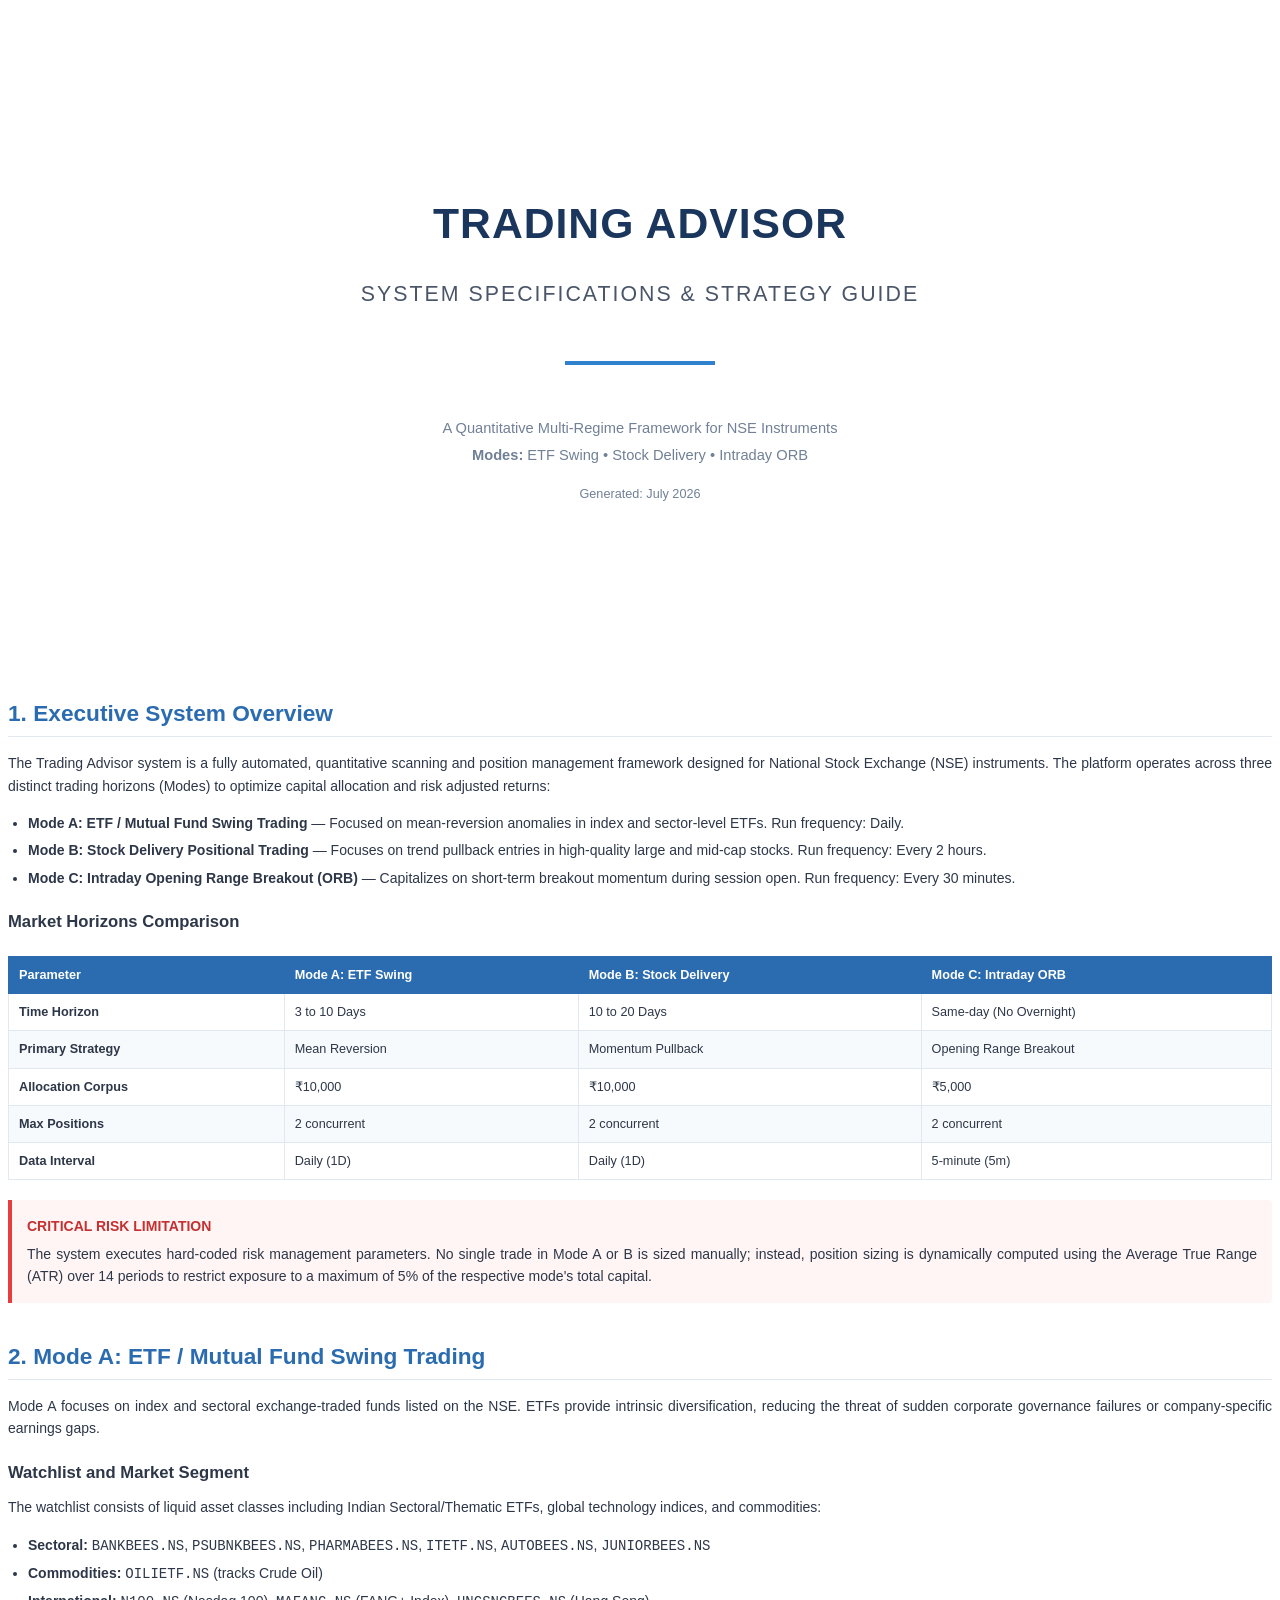
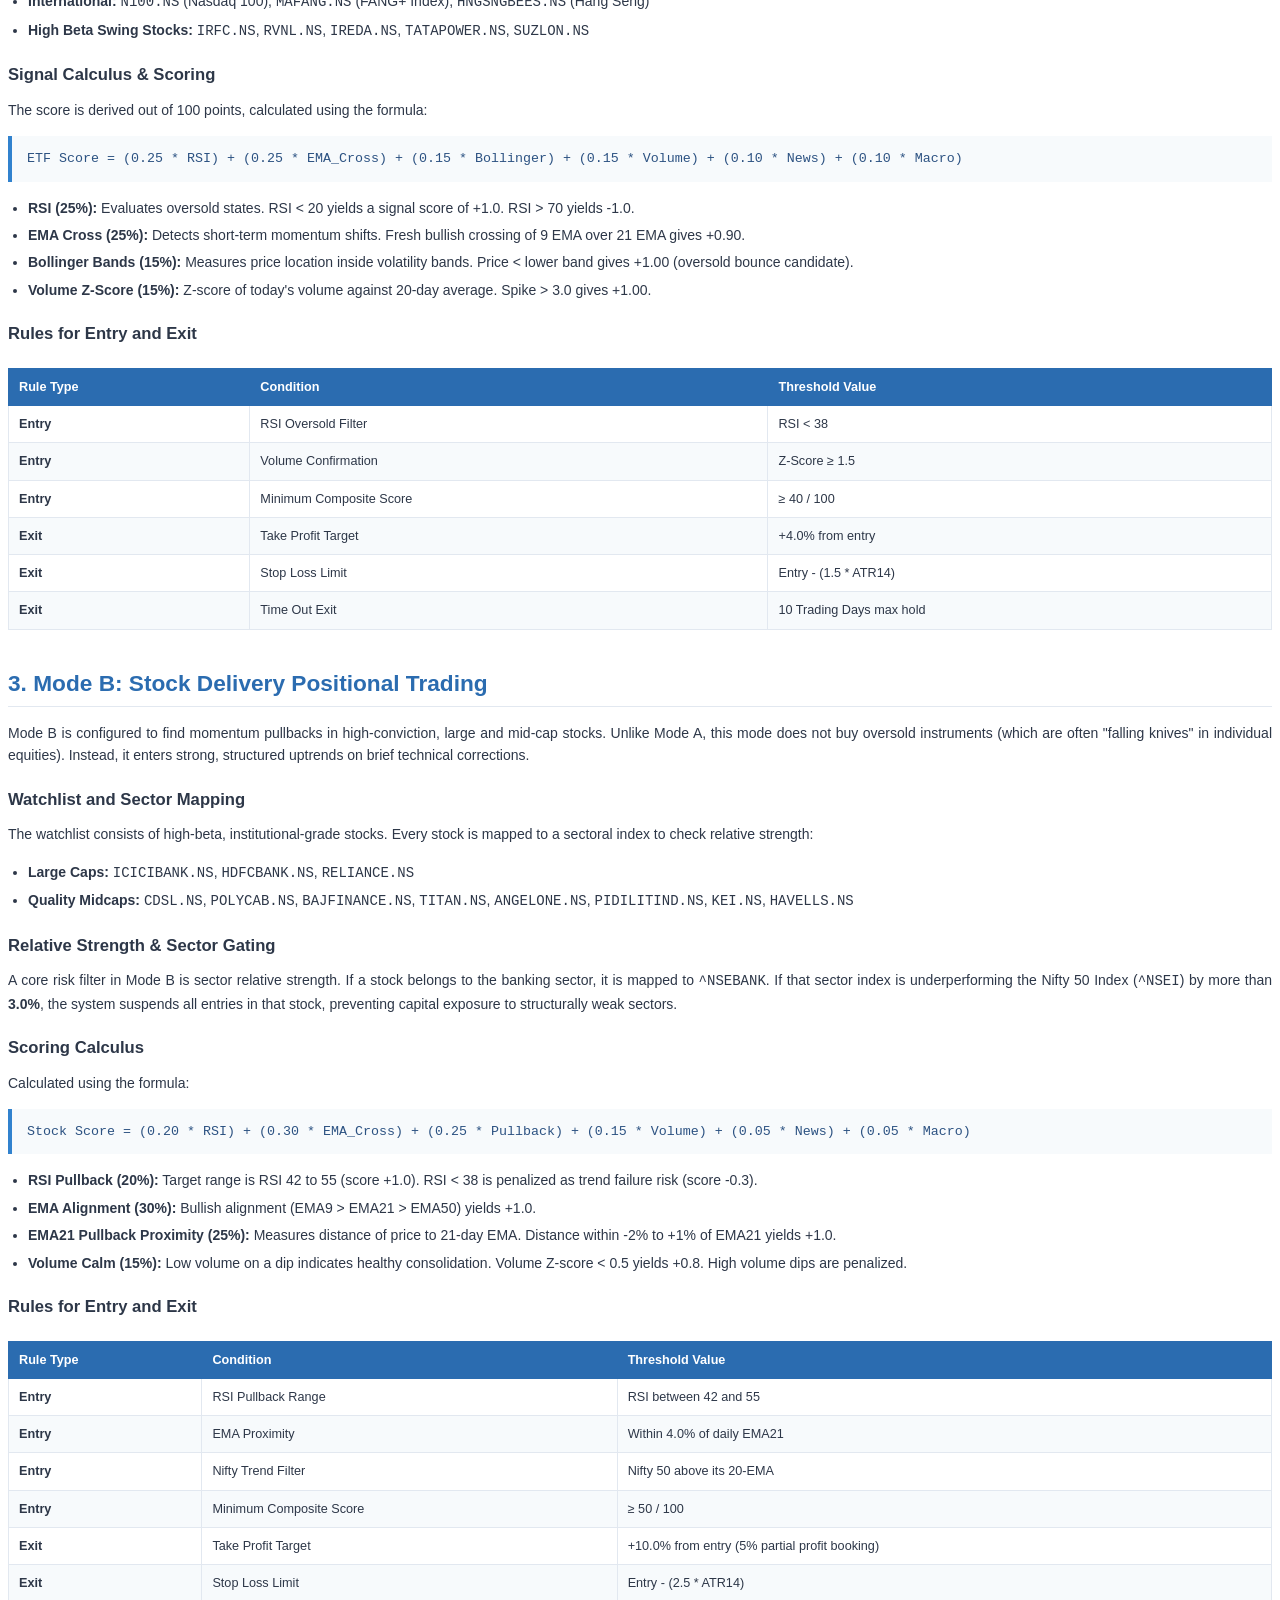
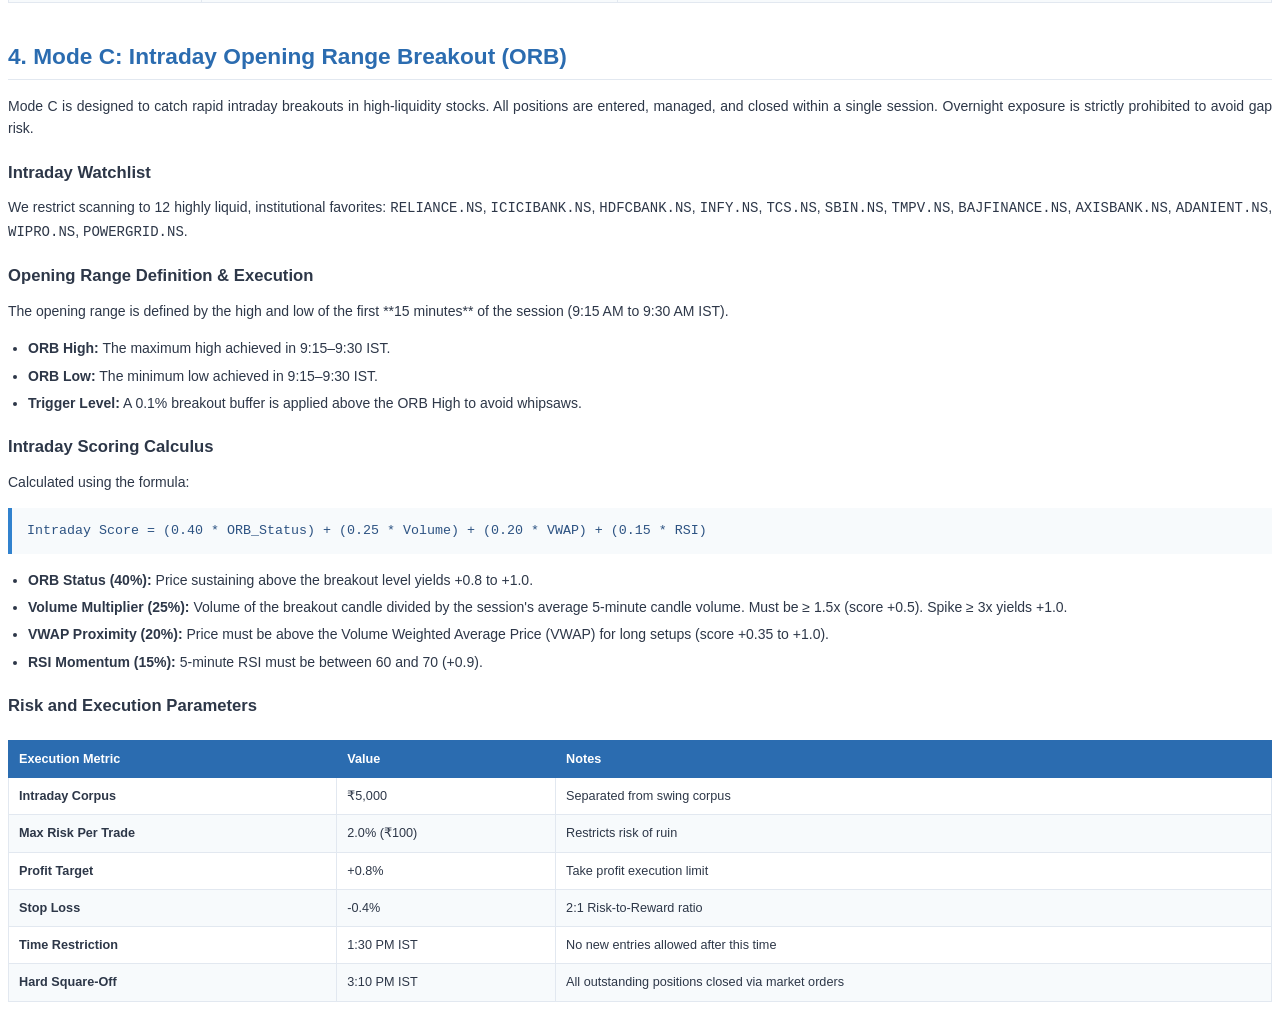
<file: docs/guide.html>
<!DOCTYPE html>
<html lang="en">
<head>
    <meta charset="UTF-8">
    <title>Trading Advisory System — Complete System Guide</title>
    <style>
        @page {
            size: A4;
            margin: 2cm;
        }
        body {
            font-family: 'Helvetica Neue', Helvetica, Arial, sans-serif;
            color: #2D3748;
            line-height: 1.6;
            font-size: 10.5pt;
        }
        h1 {
            font-size: 26pt;
            color: #1A365D;
            margin-top: 0;
            margin-bottom: 5px;
            text-transform: uppercase;
            letter-spacing: 1px;
            border-bottom: 3px solid #3182CE;
            padding-bottom: 10px;
        }
        .subtitle {
            font-size: 13pt;
            color: #4A5568;
            margin-bottom: 30px;
            font-style: italic;
        }
        h2 {
            font-size: 17pt;
            color: #2B6CB0;
            margin-top: 35px;
            margin-bottom: 15px;
            border-bottom: 1px solid #E2E8F0;
            padding-bottom: 5px;
            page-break-after: avoid;
        }
        h3 {
            font-size: 12.5pt;
            color: #2D3748;
            margin-top: 20px;
            margin-bottom: 10px;
            page-break-after: avoid;
        }
        p {
            margin-top: 0;
            margin-bottom: 15px;
            text-align: justify;
        }
        .formula {
            background-color: #F7FAFC;
            border-left: 4px solid #3182CE;
            padding: 12px 15px;
            margin: 15px 0;
            font-family: 'Courier New', Courier, monospace;
            font-size: 10pt;
            color: #2C5282;
            page-break-inside: avoid;
        }
        table {
            width: 100%;
            border-collapse: collapse;
            margin: 20px 0;
            font-size: 9.5pt;
            page-break-inside: avoid;
        }
        th {
            background-color: #2B6CB0;
            color: white;
            font-weight: bold;
            text-align: left;
            padding: 8px 10px;
            border: 1px solid #2B6CB0;
        }
        td {
            padding: 8px 10px;
            border: 1px solid #E2E8F0;
        }
        tr:nth-child(even) td {
            background-color: #F7FAFC;
        }
        .tag {
            display: inline-block;
            padding: 2px 6px;
            font-weight: bold;
            font-size: 8pt;
            border-radius: 3px;
            text-transform: uppercase;
        }
        .tag-etf { background-color: #EBF8FF; color: #2B6CB0; }
        .tag-stock { background-color: #E6FFFA; color: #319795; }
        .tag-intraday { background-color: #FAF5FF; color: #805AD5; }
        
        .highlight-box {
            background-color: #FFF5F5;
            border-left: 4px solid #E53E3E;
            padding: 15px;
            margin: 20px 0;
            border-radius: 0 4px 4px 0;
            page-break-inside: avoid;
        }
        .highlight-box-title {
            font-weight: bold;
            color: #C53030;
            margin-bottom: 5px;
        }
        ul, ol {
            margin-top: 0;
            margin-bottom: 15px;
            padding-left: 20px;
        }
        li {
            margin-bottom: 5px;
        }
        .page-break {
            page-break-before: always;
        }
    </style>
</head>
<body>

    <!-- COVER SECTION -->
    <div style="text-align: center; margin-top: 5cm; margin-bottom: 5cm;">
        <h1 style="border-bottom: none; font-size: 32pt; color: #1A365D; margin-bottom: 10px;">Trading Advisor</h1>
        <div style="font-size: 16pt; color: #4A5568; letter-spacing: 2px; text-transform: uppercase; margin-bottom: 50px;">System Specifications & Strategy Guide</div>
        <div style="width: 150px; height: 4px; background-color: #3182CE; margin: 0 auto 50px auto;"></div>
        <div style="font-size: 11pt; color: #718096; line-height: 1.8;">
            A Quantitative Multi-Regime Framework for NSE Instruments<br>
            <strong>Modes:</strong> ETF Swing • Stock Delivery • Intraday ORB<br>
            <span style="font-size: 9.5pt; margin-top: 15px; display: block;">Generated: July 2026</span>
        </div>
    </div>

    <div class="page-break"></div>

    <!-- INTRODUCTION -->
    <h2>1. Executive System Overview</h2>
    <p>
        The Trading Advisor system is a fully automated, quantitative scanning and position management framework designed for National Stock Exchange (NSE) instruments. The platform operates across three distinct trading horizons (Modes) to optimize capital allocation and risk adjusted returns:
    </p>
    <ul>
        <li><strong>Mode A: ETF / Mutual Fund Swing Trading</strong> — Focused on mean-reversion anomalies in index and sector-level ETFs. Run frequency: Daily.</li>
        <li><strong>Mode B: Stock Delivery Positional Trading</strong> — Focuses on trend pullback entries in high-quality large and mid-cap stocks. Run frequency: Every 2 hours.</li>
        <li><strong>Mode C: Intraday Opening Range Breakout (ORB)</strong> — Capitalizes on short-term breakout momentum during session open. Run frequency: Every 30 minutes.</li>
    </ul>
    
    <h3>Market Horizons Comparison</h3>
    <table>
        <thead>
            <tr>
                <th>Parameter</th>
                <th>Mode A: ETF Swing</th>
                <th>Mode B: Stock Delivery</th>
                <th>Mode C: Intraday ORB</th>
            </tr>
        </thead>
        <tbody>
            <tr>
                <td><strong>Time Horizon</strong></td>
                <td>3 to 10 Days</td>
                <td>10 to 20 Days</td>
                <td>Same-day (No Overnight)</td>
            </tr>
            <tr>
                <td><strong>Primary Strategy</strong></td>
                <td>Mean Reversion</td>
                <td>Momentum Pullback</td>
                <td>Opening Range Breakout</td>
            </tr>
            <tr>
                <td><strong>Allocation Corpus</strong></td>
                <td>₹10,000</td>
                <td>₹10,000</td>
                <td>₹5,000</td>
            </tr>
            <tr>
                <td><strong>Max Positions</strong></td>
                <td>2 concurrent</td>
                <td>2 concurrent</td>
                <td>2 concurrent</td>
            </tr>
            <tr>
                <td><strong>Data Interval</strong></td>
                <td>Daily (1D)</td>
                <td>Daily (1D)</td>
                <td>5-minute (5m)</td>
            </tr>
        </tbody>
    </table>

    <div class="highlight-box">
        <div class="highlight-box-title">CRITICAL RISK LIMITATION</div>
        <p style="margin-bottom: 0;">
            The system executes hard-coded risk management parameters. No single trade in Mode A or B is sized manually; instead, position sizing is dynamically computed using the Average True Range (ATR) over 14 periods to restrict exposure to a maximum of 5% of the respective mode's total capital.
        </p>
    </div>

    <div class="page-break"></div>

    <!-- MODE A SPECIFICATION -->
    <h2>2. Mode A: ETF / Mutual Fund Swing Trading</h2>
    <p>
        Mode A focuses on index and sectoral exchange-traded funds listed on the NSE. ETFs provide intrinsic diversification, reducing the threat of sudden corporate governance failures or company-specific earnings gaps.
    </p>
    
    <h3>Watchlist and Market Segment</h3>
    <p>
        The watchlist consists of liquid asset classes including Indian Sectoral/Thematic ETFs, global technology indices, and commodities:
    </p>
    <ul>
        <li><strong>Sectoral:</strong> <code>BANKBEES.NS</code>, <code>PSUBNKBEES.NS</code>, <code>PHARMABEES.NS</code>, <code>ITETF.NS</code>, <code>AUTOBEES.NS</code>, <code>JUNIORBEES.NS</code></li>
        <li><strong>Commodities:</strong> <code>OILIETF.NS</code> (tracks Crude Oil)</li>
        <li><strong>International:</strong> <code>N100.NS</code> (Nasdaq 100), <code>MAFANG.NS</code> (FANG+ Index), <code>HNGSNGBEES.NS</code> (Hang Seng)</li>
        <li><strong>High Beta Swing Stocks:</strong> <code>IRFC.NS</code>, <code>RVNL.NS</code>, <code>IREDA.NS</code>, <code>TATAPOWER.NS</code>, <code>SUZLON.NS</code></li>
    </ul>

    <h3>Signal Calculus & Scoring</h3>
    <p>
        The score is derived out of 100 points, calculated using the formula:
    </p>
    <div class="formula">
        ETF Score = (0.25 * RSI) + (0.25 * EMA_Cross) + (0.15 * Bollinger) + (0.15 * Volume) + (0.10 * News) + (0.10 * Macro)
    </div>
    <ul>
        <li><strong>RSI (25%):</strong> Evaluates oversold states. RSI &lt; 20 yields a signal score of +1.0. RSI &gt; 70 yields -1.0.</li>
        <li><strong>EMA Cross (25%):</strong> Detects short-term momentum shifts. Fresh bullish crossing of 9 EMA over 21 EMA gives +0.90.</li>
        <li><strong>Bollinger Bands (15%):</strong> Measures price location inside volatility bands. Price &lt; lower band gives +1.00 (oversold bounce candidate).</li>
        <li><strong>Volume Z-Score (15%):</strong> Z-score of today's volume against 20-day average. Spike &gt; 3.0 gives +1.00.</li>
    </ul>

    <h3>Rules for Entry and Exit</h3>
    <table>
        <thead>
            <tr>
                <th>Rule Type</th>
                <th>Condition</th>
                <th>Threshold Value</th>
            </tr>
        </thead>
        <tbody>
            <tr>
                <td><strong>Entry</strong></td>
                <td>RSI Oversold Filter</td>
                <td>RSI &lt; 38</td>
            </tr>
            <tr>
                <td><strong>Entry</strong></td>
                <td>Volume Confirmation</td>
                <td>Z-Score &ge; 1.5</td>
            </tr>
            <tr>
                <td><strong>Entry</strong></td>
                <td>Minimum Composite Score</td>
                <td>&ge; 40 / 100</td>
            </tr>
            <tr>
                <td><strong>Exit</strong></td>
                <td>Take Profit Target</td>
                <td>+4.0% from entry</td>
            </tr>
            <tr>
                <td><strong>Exit</strong></td>
                <td>Stop Loss Limit</td>
                <td>Entry - (1.5 * ATR14)</td>
            </tr>
            <tr>
                <td><strong>Exit</strong></td>
                <td>Time Out Exit</td>
                <td>10 Trading Days max hold</td>
            </tr>
        </tbody>
    </table>

    <div class="page-break"></div>

    <!-- MODE B SPECIFICATION -->
    <h2>3. Mode B: Stock Delivery Positional Trading</h2>
    <p>
        Mode B is configured to find momentum pullbacks in high-conviction, large and mid-cap stocks. Unlike Mode A, this mode does not buy oversold instruments (which are often "falling knives" in individual equities). Instead, it enters strong, structured uptrends on brief technical corrections.
    </p>

    <h3>Watchlist and Sector Mapping</h3>
    <p>
        The watchlist consists of high-beta, institutional-grade stocks. Every stock is mapped to a sectoral index to check relative strength:
    </p>
    <ul>
        <li><strong>Large Caps:</strong> <code>ICICIBANK.NS</code>, <code>HDFCBANK.NS</code>, <code>RELIANCE.NS</code></li>
        <li><strong>Quality Midcaps:</strong> <code>CDSL.NS</code>, <code>POLYCAB.NS</code>, <code>BAJFINANCE.NS</code>, <code>TITAN.NS</code>, <code>ANGELONE.NS</code>, <code>PIDILITIND.NS</code>, <code>KEI.NS</code>, <code>HAVELLS.NS</code></li>
    </ul>

    <h3>Relative Strength & Sector Gating</h3>
    <p>
        A core risk filter in Mode B is sector relative strength. If a stock belongs to the banking sector, it is mapped to <code>^NSEBANK</code>. If that sector index is underperforming the Nifty 50 Index (<code>^NSEI</code>) by more than <strong>3.0%</strong>, the system suspends all entries in that stock, preventing capital exposure to structurally weak sectors.
    </p>

    <h3>Scoring Calculus</h3>
    <p>
        Calculated using the formula:
    </p>
    <div class="formula">
        Stock Score = (0.20 * RSI) + (0.30 * EMA_Cross) + (0.25 * Pullback) + (0.15 * Volume) + (0.05 * News) + (0.05 * Macro)
    </div>
    <ul>
        <li><strong>RSI Pullback (20%):</strong> Target range is RSI 42 to 55 (score +1.0). RSI &lt; 38 is penalized as trend failure risk (score -0.3).</li>
        <li><strong>EMA Alignment (30%):</strong> Bullish alignment (EMA9 &gt; EMA21 &gt; EMA50) yields +1.0.</li>
        <li><strong>EMA21 Pullback Proximity (25%):</strong> Measures distance of price to 21-day EMA. Distance within -2% to +1% of EMA21 yields +1.0.</li>
        <li><strong>Volume Calm (15%):</strong> Low volume on a dip indicates healthy consolidation. Volume Z-score &lt; 0.5 yields +0.8. High volume dips are penalized.</li>
    </ul>

    <h3>Rules for Entry and Exit</h3>
    <table>
        <thead>
            <tr>
                <th>Rule Type</th>
                <th>Condition</th>
                <th>Threshold Value</th>
            </tr>
        </thead>
        <tbody>
            <tr>
                <td><strong>Entry</strong></td>
                <td>RSI Pullback Range</td>
                <td>RSI between 42 and 55</td>
            </tr>
            <tr>
                <td><strong>Entry</strong></td>
                <td>EMA Proximity</td>
                <td>Within 4.0% of daily EMA21</td>
            </tr>
            <tr>
                <td><strong>Entry</strong></td>
                <td>Nifty Trend Filter</td>
                <td>Nifty 50 above its 20-EMA</td>
            </tr>
            <tr>
                <td><strong>Entry</strong></td>
                <td>Minimum Composite Score</td>
                <td>&ge; 50 / 100</td>
            </tr>
            <tr>
                <td><strong>Exit</strong></td>
                <td>Take Profit Target</td>
                <td>+10.0% from entry (5% partial profit booking)</td>
            </tr>
            <tr>
                <td><strong>Exit</strong></td>
                <td>Stop Loss Limit</td>
                <td>Entry - (2.5 * ATR14)</td>
            </tr>
        </tbody>
    </table>

    <div class="page-break"></div>

    <!-- MODE C SPECIFICATION -->
    <h2>4. Mode C: Intraday Opening Range Breakout (ORB)</h2>
    <p>
        Mode C is designed to catch rapid intraday breakouts in high-liquidity stocks. All positions are entered, managed, and closed within a single session. Overnight exposure is strictly prohibited to avoid gap risk.
    </p>

    <h3>Intraday Watchlist</h3>
    <p>
        We restrict scanning to 12 highly liquid, institutional favorites:
        <code>RELIANCE.NS</code>, <code>ICICIBANK.NS</code>, <code>HDFCBANK.NS</code>, <code>INFY.NS</code>, <code>TCS.NS</code>, <code>SBIN.NS</code>, <code>TMPV.NS</code>, <code>BAJFINANCE.NS</code>, <code>AXISBANK.NS</code>, <code>ADANIENT.NS</code>, <code>WIPRO.NS</code>, <code>POWERGRID.NS</code>.
    </p>

    <h3>Opening Range Definition & Execution</h3>
    <p>
        The opening range is defined by the high and low of the first **15 minutes** of the session (9:15 AM to 9:30 AM IST). 
    </p>
    <ul>
        <li><strong>ORB High:</strong> The maximum high achieved in 9:15–9:30 IST.</li>
        <li><strong>ORB Low:</strong> The minimum low achieved in 9:15–9:30 IST.</li>
        <li><strong>Trigger Level:</strong> A 0.1% breakout buffer is applied above the ORB High to avoid whipsaws.</li>
    </ul>

    <h3>Intraday Scoring Calculus</h3>
    <p>
        Calculated using the formula:
    </p>
    <div class="formula">
        Intraday Score = (0.40 * ORB_Status) + (0.25 * Volume) + (0.20 * VWAP) + (0.15 * RSI)
    </div>
    <ul>
        <li><strong>ORB Status (40%):</strong> Price sustaining above the breakout level yields +0.8 to +1.0.</li>
        <li><strong>Volume Multiplier (25%):</strong> Volume of the breakout candle divided by the session's average 5-minute candle volume. Must be &ge; 1.5x (score +0.5). Spike &ge; 3x yields +1.0.</li>
        <li><strong>VWAP Proximity (20%):</strong> Price must be above the Volume Weighted Average Price (VWAP) for long setups (score +0.35 to +1.0).</li>
        <li><strong>RSI Momentum (15%):</strong> 5-minute RSI must be between 60 and 70 (+0.9).</li>
    </ul>

    <h3>Risk and Execution Parameters</h3>
    <table>
        <thead>
            <tr>
                <th>Execution Metric</th>
                <th>Value</th>
                <th>Notes</th>
            </tr>
        </thead>
        <tbody>
            <tr>
                <td><strong>Intraday Corpus</strong></td>
                <td>₹5,000</td>
                <td>Separated from swing corpus</td>
            </tr>
            <tr>
                <td><strong>Max Risk Per Trade</strong></td>
                <td>2.0% (₹100)</td>
                <td>Restricts risk of ruin</td>
            </tr>
            <tr>
                <td><strong>Profit Target</strong></td>
                <td>+0.8%</td>
                <td>Take profit execution limit</td>
            </tr>
            <tr>
                <td><strong>Stop Loss</strong></td>
                <td>-0.4%</td>
                <td>2:1 Risk-to-Reward ratio</td>
            </tr>
            <tr>
                <td><strong>Time Restriction</strong></td>
                <td>1:30 PM IST</td>
                <td>No new entries allowed after this time</td>
            </tr>
            <tr>
                <td><strong>Hard Square-Off</strong></td>
                <td>3:10 PM IST</td>
                <td>All outstanding positions closed via market orders</td>
            </tr>
        </tbody>
    </table>

</body>
</html>
</file>
